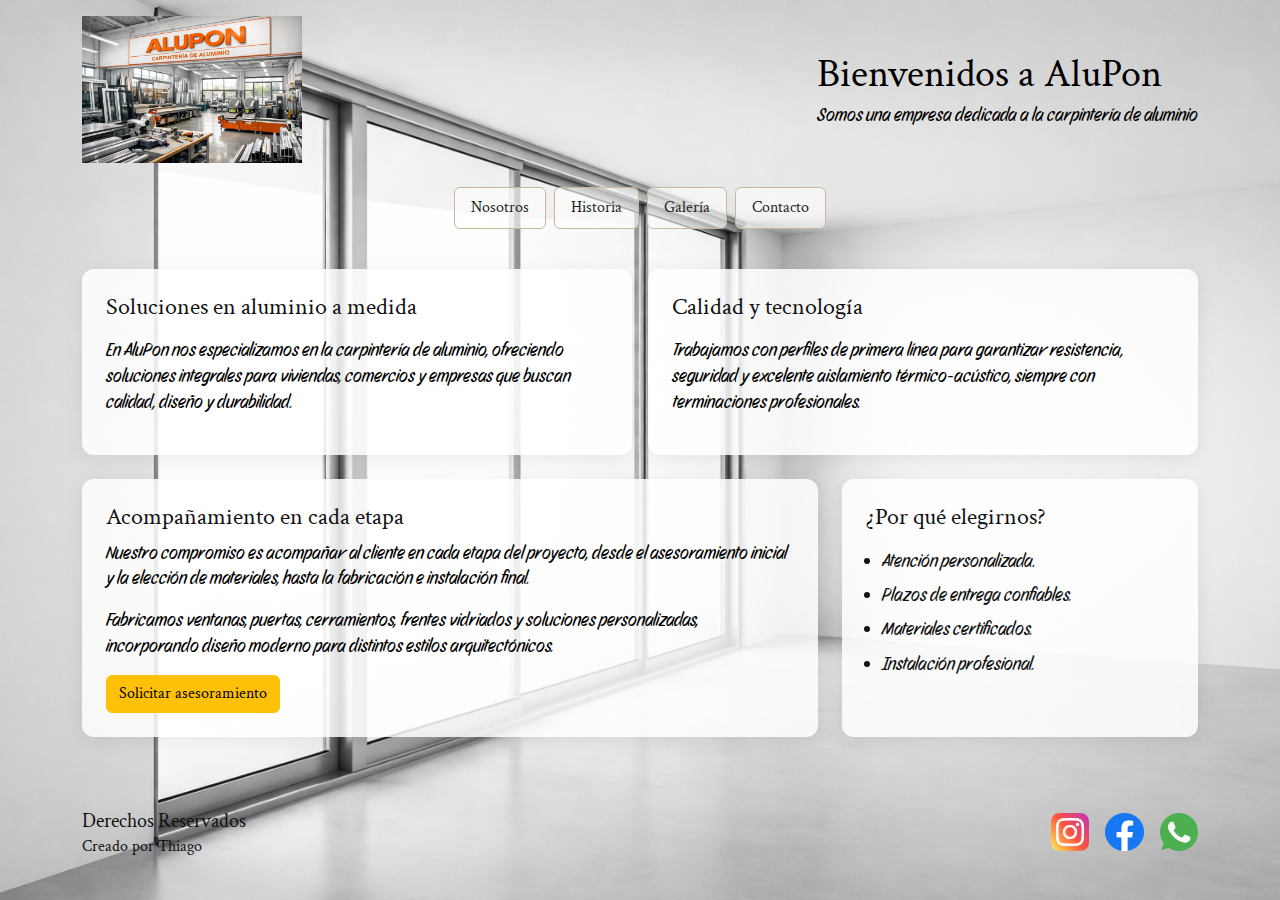
<file: index.html>
<!DOCTYPE html>
<html lang="es-ar">
<head>
    <meta charset="UTF-8">
    <meta name="viewport" content="width=device-width, initial-scale=1.0">
    <title>AluPon-Home</title>
    <link href="https://cdn.jsdelivr.net/npm/bootstrap@5.3.3/dist/css/bootstrap.min.css" rel="stylesheet" integrity="sha384-QWTKZyjpPEjISv5WaRU9OFeRpok6YctnYmDr5pNlyT2bRjXh0JMhjY6hW+ALEwIH" crossorigin="anonymous">
    <link rel="stylesheet" href="./styles/styles.css">
</head>
<body>
    <header class="container py-3">
        <div class="d-flex flex-column flex-md-row align-items-center justify-content-between gap-3 gap-md-4">
            <a href="./index.html" class="text-center">
                <img src="./assets/logo.png" alt="Logo de AluPon" class="logo">
            </a>

            <div class="text-center text-md-start">
                <h1 class="mb-1">Bienvenidos a AluPon</h1>
                <p class="mb-0">Somos una empresa dedicada a la carpintería de aluminio</p>
            </div>
        </div>

        <nav class="mt-4">
            <ul class="nav justify-content-center nav-pills gap-2">
                <li class="nav-item"><a class="nav-link" href="./pages/nosotros.html">Nosotros</a></li>
                <li class="nav-item"><a class="nav-link" href="./pages/historia.html">Historia</a></li>
                <li class="nav-item"><a class="nav-link" href="./pages/galeria.html">Galería</a></li>
                <li class="nav-item"><a class="nav-link" href="./pages/contacto.html">Contacto</a></li>
            </ul>
        </nav>
    </header>

    <main class="container py-4">
        <section class="hero-grid mb-4">
            <article class="intro-card p-4">
                <h2 class="h4 mb-3">Soluciones en aluminio a medida</h2>
                <p>
                    En AluPon nos especializamos en la carpintería de aluminio, ofreciendo soluciones integrales para viviendas, comercios y empresas que buscan calidad, diseño y durabilidad.
                </p>
            </article>
            <article class="intro-card p-4">
                <h2 class="h4 mb-3">Calidad y tecnología</h2>
                <p>
                    Trabajamos con perfiles de primera línea para garantizar resistencia, seguridad y excelente aislamiento térmico-acústico, siempre con terminaciones profesionales.
                </p>
            </article>
        </section>

        <section class="row g-4 align-items-stretch">
            <div class="col-12 col-lg-8">
                <div class="feature-card h-100 p-4 d-flex flex-column justify-content-between">
                    <div>
                        <h2 class="h4">Acompañamiento en cada etapa</h2>
                        <p>
                            Nuestro compromiso es acompañar al cliente en cada etapa del proyecto, desde el asesoramiento inicial y la elección de materiales, hasta la fabricación e instalación final.
                        </p>
                        <p>
                            Fabricamos ventanas, puertas, cerramientos, frentes vidriados y soluciones personalizadas, incorporando diseño moderno para distintos estilos arquitectónicos.
                        </p>
                    </div>
                    <a class="btn btn-warning align-self-start" href="./pages/contacto.html">Solicitar asesoramiento</a>
                </div>
            </div>
            <aside class="col-12 col-lg-4 d-flex">
                <div class="feature-card h-100 p-4 w-100">
                    <h2 class="h4">¿Por qué elegirnos?</h2>
                    <ul class="benefits-list d-grid gap-2 mt-3">
                        <li>Atención personalizada.</li>
                        <li>Plazos de entrega confiables.</li>
                        <li>Materiales certificados.</li>
                        <li>Instalación profesional.</li>
                    </ul>
                </div>
            </aside>
        </section>
    </main>

    <footer class="container py-4 mt-4">
        <div class="d-flex flex-column flex-md-row justify-content-between align-items-center gap-3">
            <div class="text-center text-md-start">
                <h2 class="h5 mb-1">Derechos Reservados</h2>
                <h2 class="h6 mb-0">Creado por Thiago</h2>
            </div>
            <nav>
                <ul class="d-flex align-items-center gap-3 mb-0">
                    <li><a href="https://www.instagram.com/aluponaberturas?igsh=MWh2enIyeXgzcHlvdw==" target="_blank"><img src="./assets/logos/instagram.png" alt="Logo de Instagram" class="img"></a></li>
                    <li><a href="https://www.facebook.com/profile.php?id=61555148906244" target="_blank"><img src="./assets/logos/facebook.png" alt="Logo de Facebook" class="img"></a></li>
                    <li><a href="https://web.whatsapp.com/" target="_blank"><img src="./assets/logos/whatsapp.png" alt="Logo de WhatsApp" class="img wpp"></a></li>
                </ul>
            </nav>
        </div>
    </footer>

    <script src="https://cdn.jsdelivr.net/npm/bootstrap@5.3.3/dist/js/bootstrap.bundle.min.js" integrity="sha384-YvpcrYf0tY3lHB60NNkmXc5s9fDVZLESaAA55NDzOxhy9GkcIdslK1eN7N6jIeHz" crossorigin="anonymous"></script>
</body>
</html>
</file>
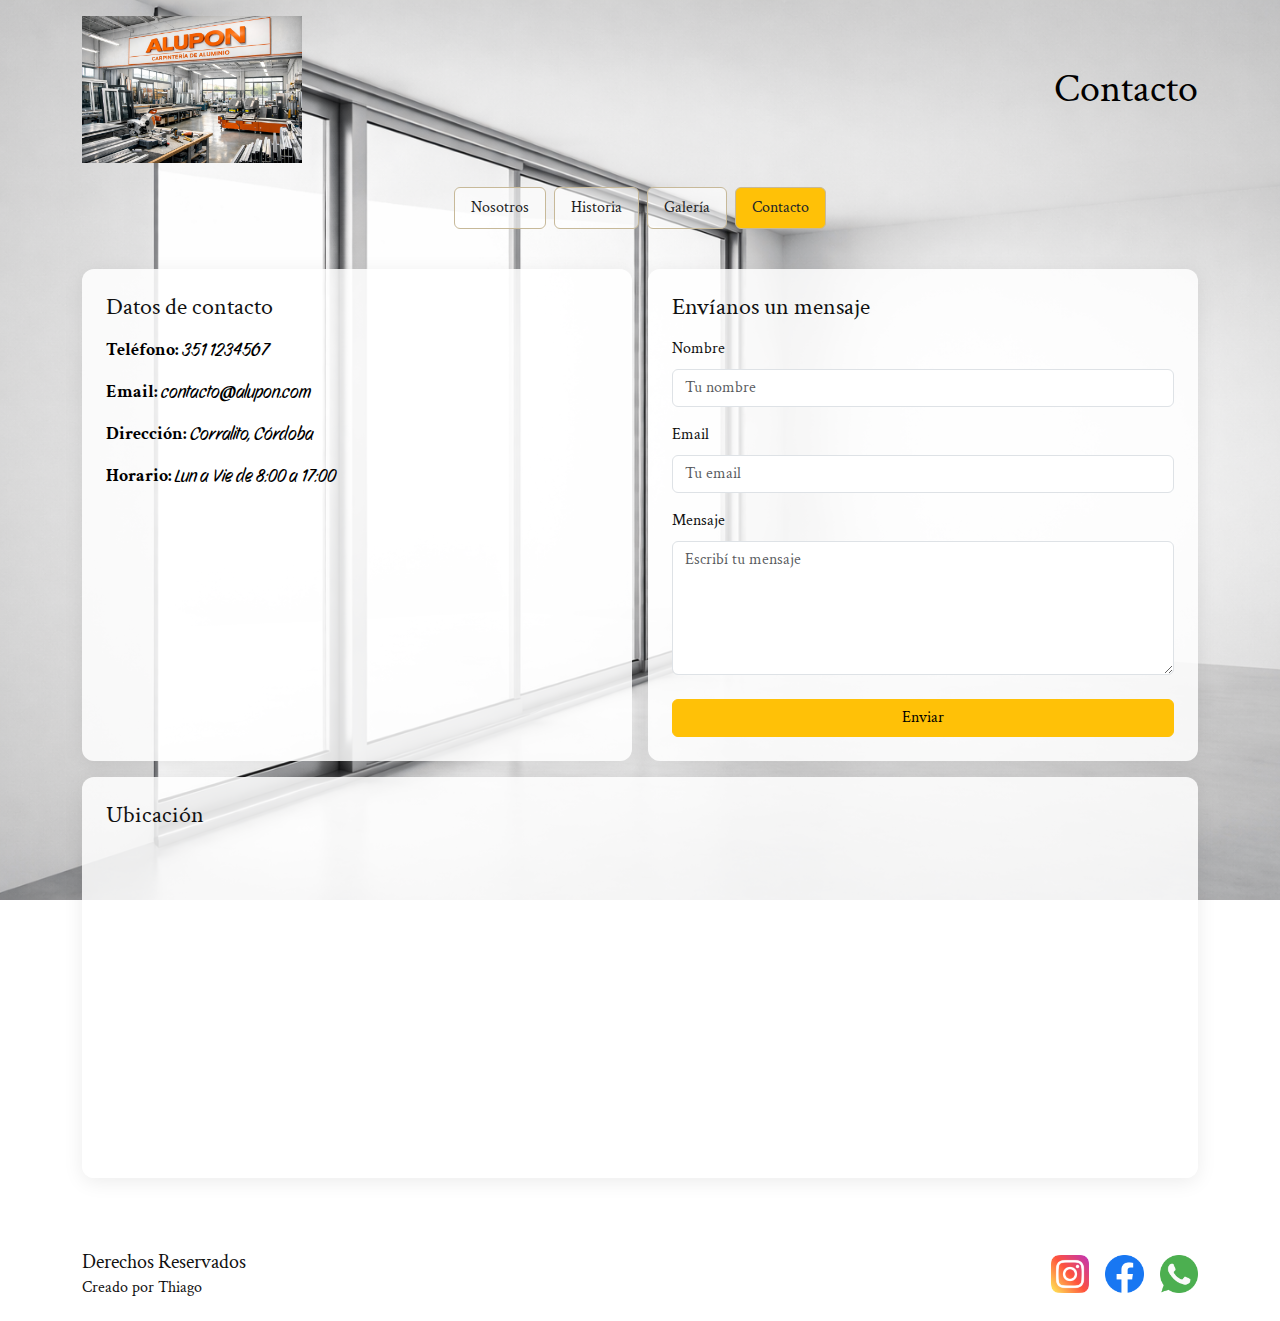
<file: pages/contacto.html>
<!DOCTYPE html>
<html lang="es-ar">
<head>
    <meta charset="UTF-8">
    <meta name="viewport" content="width=device-width, initial-scale=1.0">
    <title>Contacto</title>
    <link href="https://cdn.jsdelivr.net/npm/bootstrap@5.3.3/dist/css/bootstrap.min.css" rel="stylesheet" integrity="sha384-QWTKZyjpPEjISv5WaRU9OFeRpok6YctnYmDr5pNlyT2bRjXh0JMhjY6hW+ALEwIH" crossorigin="anonymous">
    <link rel="stylesheet" href="../styles/styles.css">
</head>
<body>
    <header class="container py-3">
        <div class="d-flex flex-column flex-md-row align-items-center justify-content-between gap-3">
            <a href="../index.html" class="text-center">
                <img src="../assets/logo.png" alt="Logo de AluPon" class="logo">
            </a>
            <h1 class="mb-0 text-center text-md-start">Contacto</h1>
        </div>

        <nav class="mt-4">
            <ul class="nav justify-content-center nav-pills gap-2">
                <li class="nav-item"><a class="nav-link" href="./nosotros.html">Nosotros</a></li>
                <li class="nav-item"><a class="nav-link" href="./historia.html">Historia</a></li>
                <li class="nav-item"><a class="nav-link" href="./galeria.html">Galería</a></li>
                <li class="nav-item"><a class="nav-link active" href="./contacto.html">Contacto</a></li>
            </ul>
        </nav>
    </header>

    <main class="container py-4">
        <div class="contact-layout">
            <section class="datos-contacto feature-card p-4">
                <h2 class="h4 mb-3">Datos de contacto</h2>
                <p><strong>Teléfono:</strong> 351 1234567</p>
                <p><strong>Email:</strong> contacto@alupon.com</p>
                <p><strong>Dirección:</strong> Corralito, Córdoba</p>
                <p><strong>Horario:</strong> Lun a Vie de 8:00 a 17:00</p>
            </section>

            <section class="formulario-contacto feature-card p-4">
                <h2 class="h4 mb-3">Envíanos un mensaje</h2>
                <form class="d-flex flex-column gap-2">
                    <label for="nombre" class="form-label mb-0">Nombre</label>
                    <input type="text" id="nombre" class="form-control" placeholder="Tu nombre">

                    <label for="email" class="form-label mb-0 mt-2">Email</label>
                    <input type="email" id="email" class="form-control" placeholder="Tu email">

                    <label for="mensaje" class="form-label mb-0 mt-2">Mensaje</label>
                    <textarea id="mensaje" class="form-control" rows="5" placeholder="Escribí tu mensaje"></textarea>

                    <button type="submit" class="btn btn-warning mt-3">Enviar</button>
                </form>
            </section>

            <section class="mapa feature-card p-4">
                <h2 class="h4 mb-3">Ubicación</h2>
                <iframe src="https://www.google.com/maps/embed?pb=!1m10!1m8!1m3!1d421.7465822486597!2d-64.19061860003123!3d-32.02779137472051!3m2!1i1024!2i768!4f13.1!5e1!3m2!1ses-419!2sar!4v1769096861026!5m2!1ses-419!2sar"
                    width="100%" height="300" style="border:0;" allowfullscreen="" loading="lazy" referrerpolicy="no-referrer-when-downgrade"></iframe>
            </section>
        </div>
    </main>

    <footer class="container py-4 mt-4">
        <div class="d-flex flex-column flex-md-row justify-content-between align-items-center gap-3">
            <div class="text-center text-md-start">
                <h2 class="h5 mb-1">Derechos Reservados</h2>
                <h2 class="h6 mb-0">Creado por Thiago</h2>
            </div>
            <nav>
                <ul class="d-flex align-items-center gap-3 mb-0">
                    <li><a href="https://www.instagram.com/aluponaberturas?igsh=MWh2enIyeXgzcHlvdw==" target="_blank"><img src="../assets/logos/instagram.png" alt="Logo de Instagram" class="img"></a></li>
                    <li><a href="https://www.facebook.com/profile.php?id=61555148906244" target="_blank"><img src="../assets/logos/facebook.png" alt="Logo de Facebook" class="img"></a></li>
                    <li><a href="https://web.whatsapp.com/" target="_blank"><img src="../assets/logos/whatsapp.png" alt="Logo de WhatsApp" class="img wpp"></a></li>
                </ul>
            </nav>
        </div>
    </footer>

    <script src="https://cdn.jsdelivr.net/npm/bootstrap@5.3.3/dist/js/bootstrap.bundle.min.js" integrity="sha384-YvpcrYf0tY3lHB60NNkmXc5s9fDVZLESaAA55NDzOxhy9GkcIdslK1eN7N6jIeHz" crossorigin="anonymous"></script>
</body>
</html>
</file>
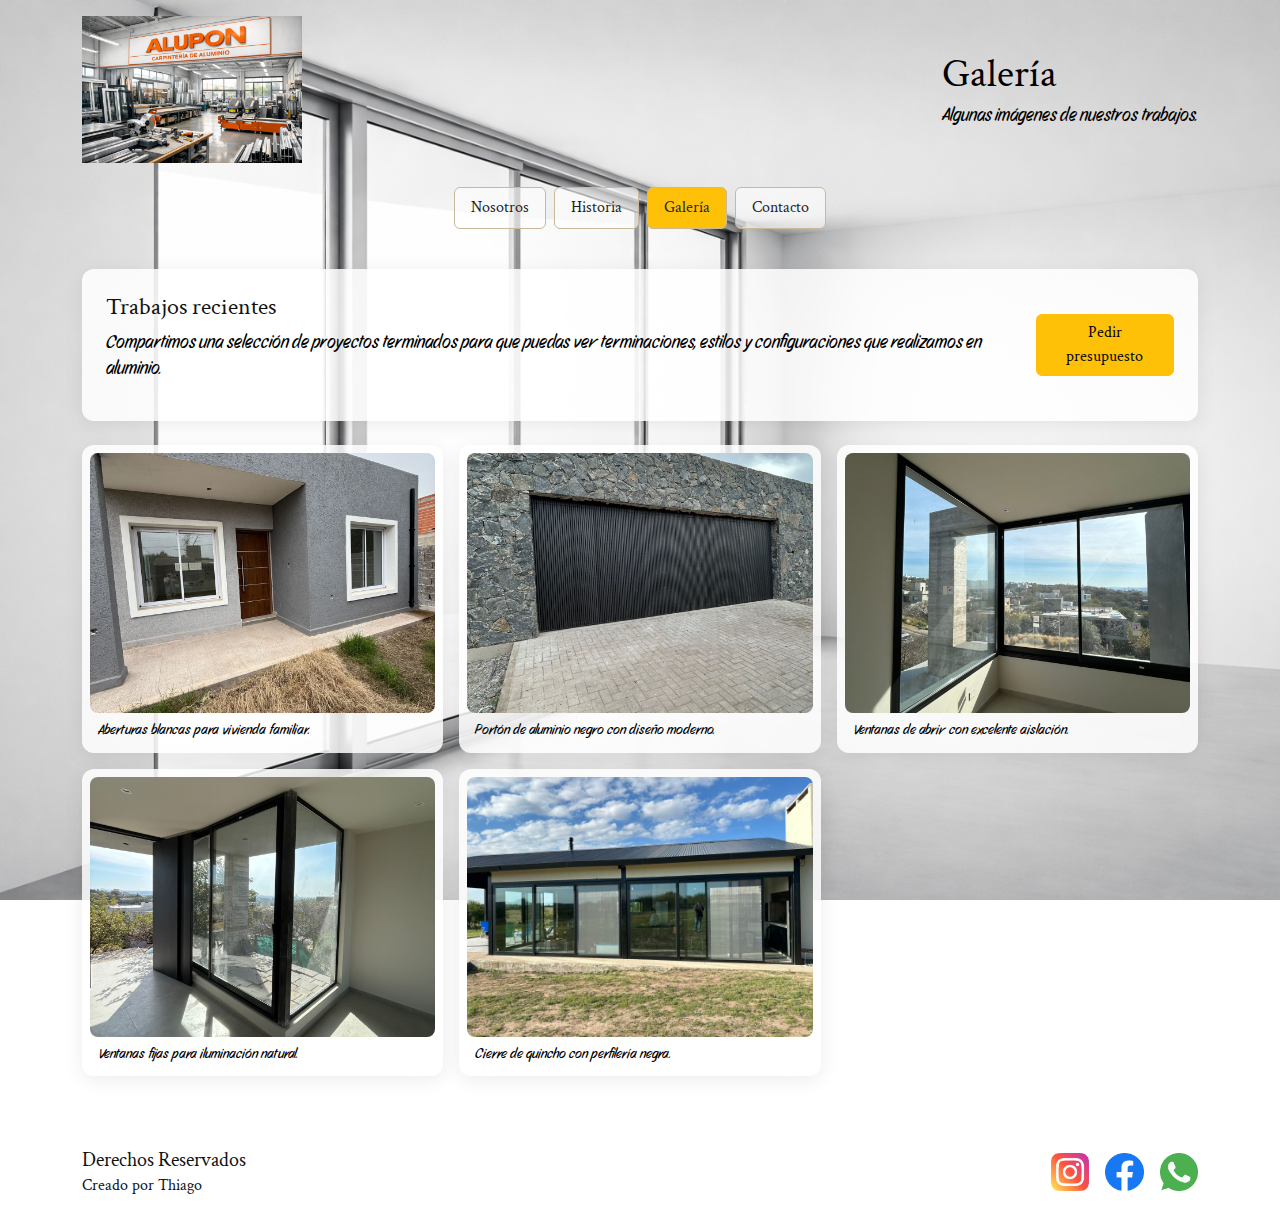
<file: pages/galeria.html>
<!DOCTYPE html>
<html lang="es-ar">
<head>
    <meta charset="UTF-8">
    <meta name="viewport" content="width=device-width, initial-scale=1.0">
    <title>Galería</title>
    <link href="https://cdn.jsdelivr.net/npm/bootstrap@5.3.3/dist/css/bootstrap.min.css" rel="stylesheet" integrity="sha384-QWTKZyjpPEjISv5WaRU9OFeRpok6YctnYmDr5pNlyT2bRjXh0JMhjY6hW+ALEwIH" crossorigin="anonymous">
    <link rel="stylesheet" href="../styles/styles.css">
</head>
<body>
    <header class="container py-3">
        <div class="d-flex flex-column flex-md-row align-items-center justify-content-between gap-3">
            <a href="../index.html" class="text-center">
                <img src="../assets/logo.png" alt="Logo de AluPon" class="logo">
            </a>
            <div class="text-center text-md-start">
                <h1 class="mb-1">Galería</h1>
                <p class="mb-0">Algunas imágenes de nuestros trabajos.</p>
            </div>
        </div>

        <nav class="mt-4">
            <ul class="nav justify-content-center nav-pills gap-2">
                <li class="nav-item"><a class="nav-link" href="./nosotros.html">Nosotros</a></li>
                <li class="nav-item"><a class="nav-link" href="./historia.html">Historia</a></li>
                <li class="nav-item"><a class="nav-link active" href="./galeria.html">Galería</a></li>
                <li class="nav-item"><a class="nav-link" href="./contacto.html">Contacto</a></li>
            </ul>
        </nav>
    </header>

    <main class="container py-4">
        <section class="feature-card p-4 mb-4 d-flex flex-column flex-md-row justify-content-between gap-3">
            <div>
                <h2 class="h4 mb-2">Trabajos recientes</h2>
                <p>
                    Compartimos una selección de proyectos terminados para que puedas ver terminaciones, estilos y configuraciones que realizamos en aluminio.
                </p>
            </div>
            <a class="btn btn-warning align-self-md-center" href="./contacto.html">Pedir presupuesto</a>
        </section>

        <section class="gallery-grid">
            <article class="gallery-item feature-card p-2">
                <img src="../assets/1.jpeg" alt="Aberturas blancas de ventanas" class="gallery-image">
                <p class="small mt-2 mb-1 px-2">Aberturas blancas para vivienda familiar.</p>
            </article>
            <article class="gallery-item feature-card p-2">
                <img src="../assets/2.jpeg" alt="Portón negro" class="gallery-image">
                <p class="small mt-2 mb-1 px-2">Portón de aluminio negro con diseño moderno.</p>
            </article>
            <article class="gallery-item feature-card p-2">
                <img src="../assets/3.jpeg" alt="Ventanas de abrir negra" class="gallery-image">
                <p class="small mt-2 mb-1 px-2">Ventanas de abrir con excelente aislación.</p>
            </article>
            <article class="gallery-item feature-card p-2">
                <img src="../assets/4.jpeg" alt="Ventanas fijas negras" class="gallery-image">
                <p class="small mt-2 mb-1 px-2">Ventanas fijas para iluminación natural.</p>
            </article>
            <article class="gallery-item feature-card p-2">
                <img src="../assets/5.jpeg" alt="Cierre de quincho con aberturas negras" class="gallery-image">
                <p class="small mt-2 mb-1 px-2">Cierre de quincho con perfilería negra.</p>
            </article>
        </section>
    </main>

    <footer class="container py-4 mt-4">
        <div class="d-flex flex-column flex-md-row justify-content-between align-items-center gap-3">
            <div class="text-center text-md-start">
                <h2 class="h5 mb-1">Derechos Reservados</h2>
                <h2 class="h6 mb-0">Creado por Thiago</h2>
            </div>
            <nav>
                <ul class="d-flex align-items-center gap-3 mb-0">
                    <li><a href="https://www.instagram.com/aluponaberturas?igsh=MWh2enIyeXgzcHlvdw==" target="_blank"><img src="../assets/logos/instagram.png" alt="Logo de Instagram" class="img"></a></li>
                    <li><a href="https://www.facebook.com/profile.php?id=61555148906244" target="_blank"><img src="../assets/logos/facebook.png" alt="Logo de Facebook" class="img"></a></li>
                    <li><a href="https://web.whatsapp.com/" target="_blank"><img src="../assets/logos/whatsapp.png" alt="Logo de WhatsApp" class="img wpp"></a></li>
                </ul>
            </nav>
        </div>
    </footer>

    <script src="https://cdn.jsdelivr.net/npm/bootstrap@5.3.3/dist/js/bootstrap.bundle.min.js" integrity="sha384-YvpcrYf0tY3lHB60NNkmXc5s9fDVZLESaAA55NDzOxhy9GkcIdslK1eN7N6jIeHz" crossorigin="anonymous"></script>
</body>
</html>
</file>
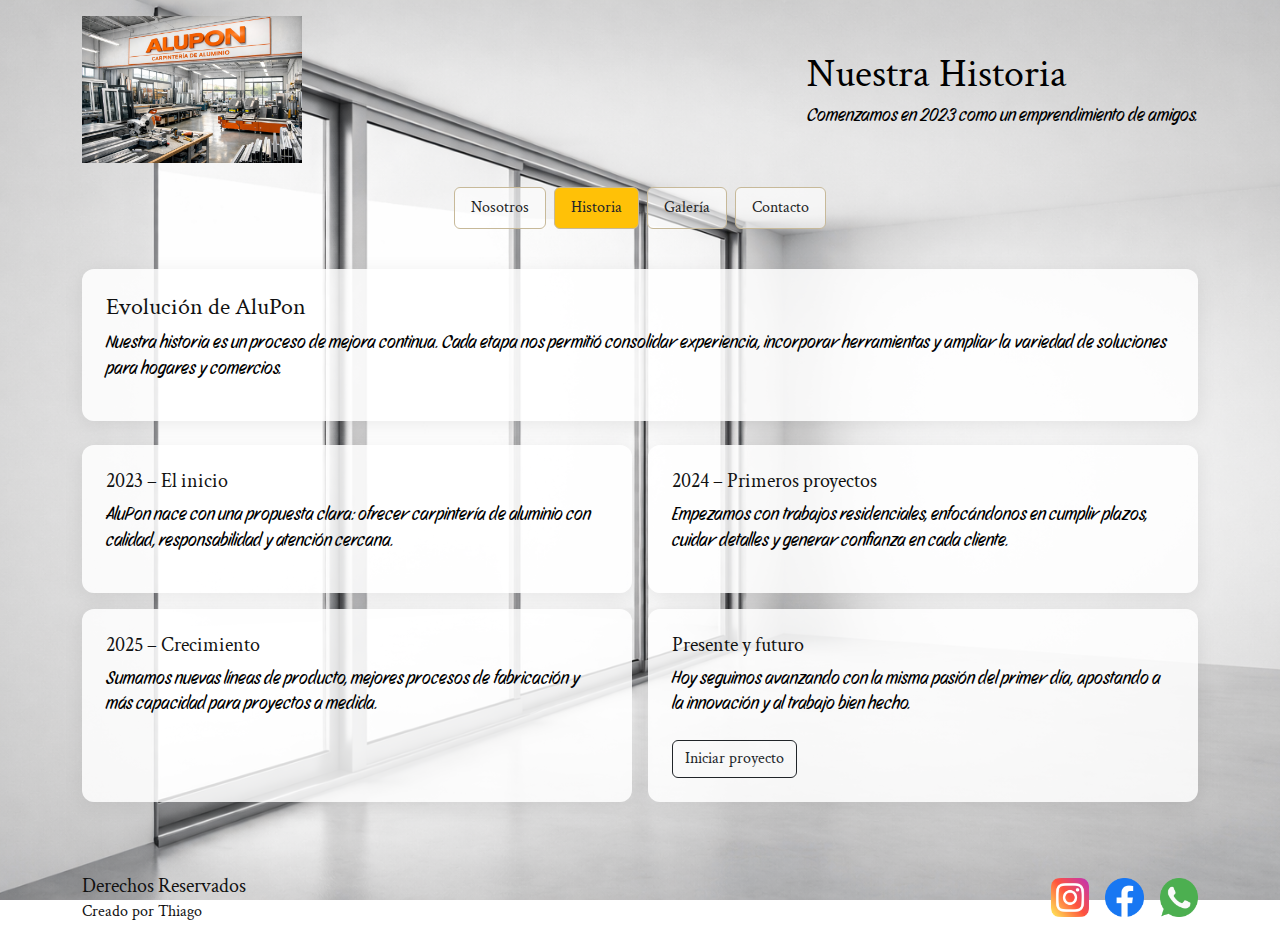
<file: pages/historia.html>
<!DOCTYPE html>
<html lang="es-ar">
<head>
    <meta charset="UTF-8">
    <meta name="viewport" content="width=device-width, initial-scale=1.0">
    <title>Historia</title>
    <link href="https://cdn.jsdelivr.net/npm/bootstrap@5.3.3/dist/css/bootstrap.min.css" rel="stylesheet" integrity="sha384-QWTKZyjpPEjISv5WaRU9OFeRpok6YctnYmDr5pNlyT2bRjXh0JMhjY6hW+ALEwIH" crossorigin="anonymous">
    <link rel="stylesheet" href="../styles/styles.css">
</head>
<body>
    <header class="container py-3">
        <div class="d-flex flex-column flex-md-row align-items-center justify-content-between gap-3">
            <a href="../index.html" class="text-center">
                <img src="../assets/logo.png" alt="Logo de AluPon" class="logo">
            </a>
            <div class="text-center text-md-start">
                <h1 class="mb-1">Nuestra Historia</h1>
                <p class="mb-0">Comenzamos en 2023 como un emprendimiento de amigos.</p>
            </div>
        </div>

        <nav class="mt-4">
            <ul class="nav justify-content-center nav-pills gap-2">
                <li class="nav-item"><a class="nav-link" href="./nosotros.html">Nosotros</a></li>
                <li class="nav-item"><a class="nav-link active" href="./historia.html">Historia</a></li>
                <li class="nav-item"><a class="nav-link" href="./galeria.html">Galería</a></li>
                <li class="nav-item"><a class="nav-link" href="./contacto.html">Contacto</a></li>
            </ul>
        </nav>
    </header>

    <main class="container py-4">
        <section class="feature-card p-4 mb-4">
            <h2 class="h4 mb-2">Evolución de AluPon</h2>
            <p>
                Nuestra historia es un proceso de mejora continua. Cada etapa nos permitió consolidar experiencia, incorporar herramientas y ampliar la variedad de soluciones para hogares y comercios.
            </p>
        </section>

        <section class="timeline-grid">
            <article class="feature-card p-4">
                <h3 class="h5 mb-2">2023 – El inicio</h3>
                <p>
                    AluPon nace con una propuesta clara: ofrecer carpintería de aluminio con calidad, responsabilidad y atención cercana.
                </p>
            </article>

            <article class="feature-card p-4">
                <h3 class="h5 mb-2">2024 – Primeros proyectos</h3>
                <p>
                    Empezamos con trabajos residenciales, enfocándonos en cumplir plazos, cuidar detalles y generar confianza en cada cliente.
                </p>
            </article>

            <article class="feature-card p-4">
                <h3 class="h5 mb-2">2025 – Crecimiento</h3>
                <p>
                    Sumamos nuevas líneas de producto, mejores procesos de fabricación y más capacidad para proyectos a medida.
                </p>
            </article>

            <article class="feature-card p-4 d-flex flex-column justify-content-between">
                <div>
                    <h3 class="h5 mb-2">Presente y futuro</h3>
                    <p>
                        Hoy seguimos avanzando con la misma pasión del primer día, apostando a la innovación y al trabajo bien hecho.
                    </p>
                </div>
                <a class="btn btn-outline-dark mt-2 align-self-start" href="./contacto.html">Iniciar proyecto</a>
            </article>
        </section>
    </main>

    <footer class="container py-4 mt-4">
        <div class="d-flex flex-column flex-md-row justify-content-between align-items-center gap-3">
            <div class="text-center text-md-start">
                <h2 class="h5 mb-1">Derechos Reservados</h2>
                <h2 class="h6 mb-0">Creado por Thiago</h2>
            </div>
            <nav>
                <ul class="d-flex align-items-center gap-3 mb-0">
                    <li><a href="https://www.instagram.com/aluponaberturas?igsh=MWh2enIyeXgzcHlvdw==" target="_blank"><img src="../assets/logos/instagram.png" alt="Logo de Instagram" class="img"></a></li>
                    <li><a href="https://www.facebook.com/profile.php?id=61555148906244" target="_blank"><img src="../assets/logos/facebook.png" alt="Logo de Facebook" class="img"></a></li>
                    <li><a href="https://web.whatsapp.com/" target="_blank"><img src="../assets/logos/whatsapp.png" alt="Logo de WhatsApp" class="img wpp"></a></li>
                </ul>
            </nav>
        </div>
    </footer>

    <script src="https://cdn.jsdelivr.net/npm/bootstrap@5.3.3/dist/js/bootstrap.bundle.min.js" integrity="sha384-YvpcrYf0tY3lHB60NNkmXc5s9fDVZLESaAA55NDzOxhy9GkcIdslK1eN7N6jIeHz" crossorigin="anonymous"></script>
</body>
</html>
</file>
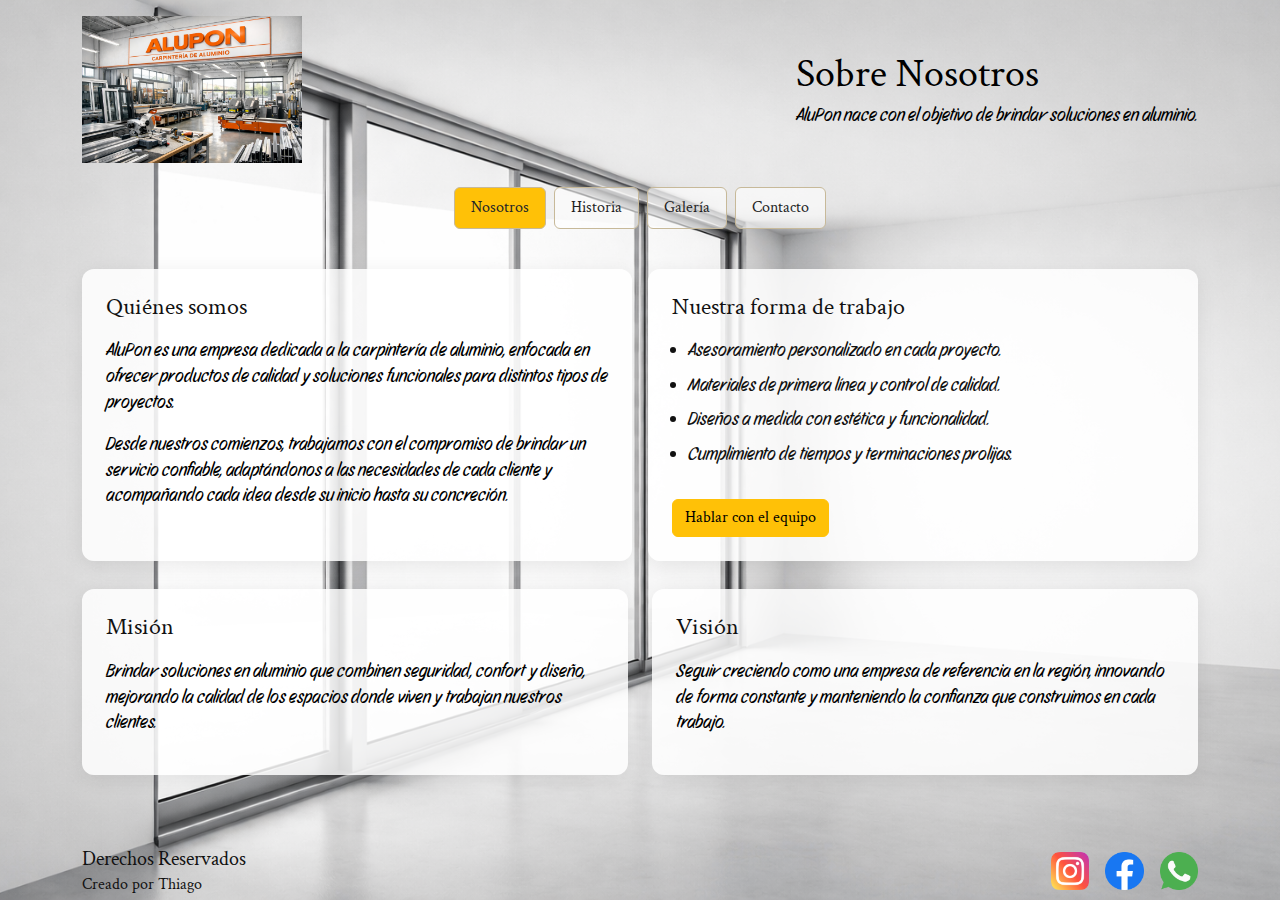
<file: pages/nosotros.html>
<!DOCTYPE html>
<html lang="es-ar">
<head>
    <meta charset="UTF-8">
    <meta name="viewport" content="width=device-width, initial-scale=1.0">
    <title>Nosotros</title>
    <link href="https://cdn.jsdelivr.net/npm/bootstrap@5.3.3/dist/css/bootstrap.min.css" rel="stylesheet" integrity="sha384-QWTKZyjpPEjISv5WaRU9OFeRpok6YctnYmDr5pNlyT2bRjXh0JMhjY6hW+ALEwIH" crossorigin="anonymous">
    <link rel="stylesheet" href="../styles/styles.css">
</head>
<body>
    <header class="container py-3">
        <div class="d-flex flex-column flex-md-row align-items-center justify-content-between gap-3">
            <a href="../index.html" class="text-center">
                <img src="../assets/logo.png" alt="Logo de AluPon" class="logo">
            </a>
            <div class="text-center text-md-start">
                <h1 class="mb-1">Sobre Nosotros</h1>
                <p class="mb-0">AluPon nace con el objetivo de brindar soluciones en aluminio.</p>
            </div>
        </div>

        <nav class="mt-4">
            <ul class="nav justify-content-center nav-pills gap-2">
                <li class="nav-item"><a class="nav-link active" href="./nosotros.html">Nosotros</a></li>
                <li class="nav-item"><a class="nav-link" href="./historia.html">Historia</a></li>
                <li class="nav-item"><a class="nav-link" href="./galeria.html">Galería</a></li>
                <li class="nav-item"><a class="nav-link" href="./contacto.html">Contacto</a></li>
            </ul>
        </nav>
    </header>

    <main class="container py-4">
        <section class="about-grid">
            <article class="feature-card p-4">
                <h2 class="h4 mb-3">Quiénes somos</h2>
                <p>
                    AluPon es una empresa dedicada a la carpintería de aluminio, enfocada en ofrecer productos de calidad y soluciones funcionales para distintos tipos de proyectos.
                </p>
                <p>
                    Desde nuestros comienzos, trabajamos con el compromiso de brindar un servicio confiable, adaptándonos a las necesidades de cada cliente y acompañando cada idea desde su inicio hasta su concreción.
                </p>
            </article>

            <article class="feature-card p-4 d-flex flex-column justify-content-between">
                <div>
                    <h2 class="h4 mb-3">Nuestra forma de trabajo</h2>
                    <ul class="benefits-list d-grid gap-2">
                        <li>Asesoramiento personalizado en cada proyecto.</li>
                        <li>Materiales de primera línea y control de calidad.</li>
                        <li>Diseños a medida con estética y funcionalidad.</li>
                        <li>Cumplimiento de tiempos y terminaciones prolijas.</li>
                    </ul>
                </div>
                <a class="btn btn-warning align-self-start mt-3" href="./contacto.html">Hablar con el equipo</a>
            </article>
        </section>

        <section class="row g-4 mt-1">
            <div class="col-12 col-lg-6 d-flex">
                <article class="feature-card p-4 w-100">
                    <h2 class="h4 mb-3">Misión</h2>
                    <p>
                        Brindar soluciones en aluminio que combinen seguridad, confort y diseño, mejorando la calidad de los espacios donde viven y trabajan nuestros clientes.
                    </p>
                </article>
            </div>
            <div class="col-12 col-lg-6 d-flex">
                <article class="feature-card p-4 w-100">
                    <h2 class="h4 mb-3">Visión</h2>
                    <p>
                        Seguir creciendo como una empresa de referencia en la región, innovando de forma constante y manteniendo la confianza que construimos en cada trabajo.
                    </p>
                </article>
            </div>
        </section>
    </main>

    <footer class="container py-4 mt-4">
        <div class="d-flex flex-column flex-md-row justify-content-between align-items-center gap-3">
            <div class="text-center text-md-start">
                <h2 class="h5 mb-1">Derechos Reservados</h2>
                <h2 class="h6 mb-0">Creado por Thiago</h2>
            </div>
            <nav>
                <ul class="d-flex align-items-center gap-3 mb-0">
                    <li><a href="https://www.instagram.com/aluponaberturas?igsh=MWh2enIyeXgzcHlvdw==" target="_blank"><img src="../assets/logos/instagram.png" alt="Logo de Instagram" class="img"></a></li>
                    <li><a href="https://www.facebook.com/profile.php?id=61555148906244" target="_blank"><img src="../assets/logos/facebook.png" alt="Logo de Facebook" class="img"></a></li>
                    <li><a href="https://web.whatsapp.com/" target="_blank"><img src="../assets/logos/whatsapp.png" alt="Logo de WhatsApp" class="img wpp"></a></li>
                </ul>
            </nav>
        </div>
    </footer>

    <script src="https://cdn.jsdelivr.net/npm/bootstrap@5.3.3/dist/js/bootstrap.bundle.min.js" integrity="sha384-YvpcrYf0tY3lHB60NNkmXc5s9fDVZLESaAA55NDzOxhy9GkcIdslK1eN7N6jIeHz" crossorigin="anonymous"></script>
</body>
</html>
</file>
<file: styles/styles.css>
@import url('https://fonts.googleapis.com/css2?family=Crimson+Text:ital,wght@0,400;0,600;0,700;1,400;1,600;1,700&display=swap');
@import url('https://fonts.googleapis.com/css2?family=Story+Script&display=swap');

* {
    margin: 0;
    padding: 0;
    box-sizing: border-box;
    font-family: "Crimson Text", serif;
}

body {
    background-image: url(../assets/fondo2.png);
    background-size: cover;
    background-attachment: fixed;
    color: #111;
}

.logo {
    width: clamp(130px, 18vw, 220px);
    height: auto;
}

h1 {
    color: black;
}

p {
    color: black;
    font-size: 1.15rem;
    font-family: "Story Script", sans-serif;
    line-height: 1.4;
}

li {
    list-style: none;
}

a {
    color: rgb(255, 167, 3);
    text-decoration: none;
}

.nav-pills .nav-link {
    color: #1f1f1f;
    border: 1px solid #c7b999;
    background-color: rgba(255, 255, 255, 0.6);
}

.nav-pills .nav-link.active,
.nav-pills .nav-link:hover {
    background-color: #ffc107;
    color: #212529;
}

.hero-grid,
.about-grid,
.timeline-grid,
.gallery-grid {
    display: grid;
    gap: 1rem;
}

.hero-grid,
.about-grid,
.timeline-grid {
    grid-template-columns: repeat(2, minmax(0, 1fr));
}

.gallery-grid {
    grid-template-columns: repeat(3, minmax(0, 1fr));
}

.feature-card,
.intro-card {
    border-radius: 12px;
    background-color: rgba(255, 255, 255, 0.84);
    box-shadow: 0 4px 20px rgba(0, 0, 0, 0.08);
}

.benefits-list {
    padding-left: 1rem;
}

.benefits-list li {
    list-style: disc;
    font-family: "Story Script", sans-serif;
    font-size: 1.1rem;
}

.contact-layout {
    display: grid;
    grid-template-columns: 1fr 1fr;
    grid-template-areas:
        "datos formulario"
        "mapa mapa";
    gap: 1rem;
}

.datos-contacto {
    grid-area: datos;
}

.formulario-contacto {
    grid-area: formulario;
}

.mapa {
    grid-area: mapa;
}

.gallery-item {
    display: flex;
    flex-direction: column;
}

.gallery-image {
    width: 100%;
    height: 260px;
    object-fit: cover;
    border-radius: 8px;
}

.img {
    width: clamp(30px, 3vw, 48px);
    height: auto;
}

@media (max-width: 992px) {
    .hero-grid,
    .about-grid,
    .timeline-grid,
    .contact-layout,
    .gallery-grid {
        grid-template-columns: 1fr;
    }

    .contact-layout {
        grid-template-areas:
            "datos"
            "formulario"
            "mapa";
    }

    p {
        font-size: 1.05rem;
    }
}

@media (max-width: 576px) {
    body {
        background-size: auto;
    }

    .nav {
        flex-direction: column;
        align-items: stretch;
    }

    .nav-pills .nav-link {
        text-align: center;
    }

    .gallery-image {
        height: 210px;
    }
}
</file>
